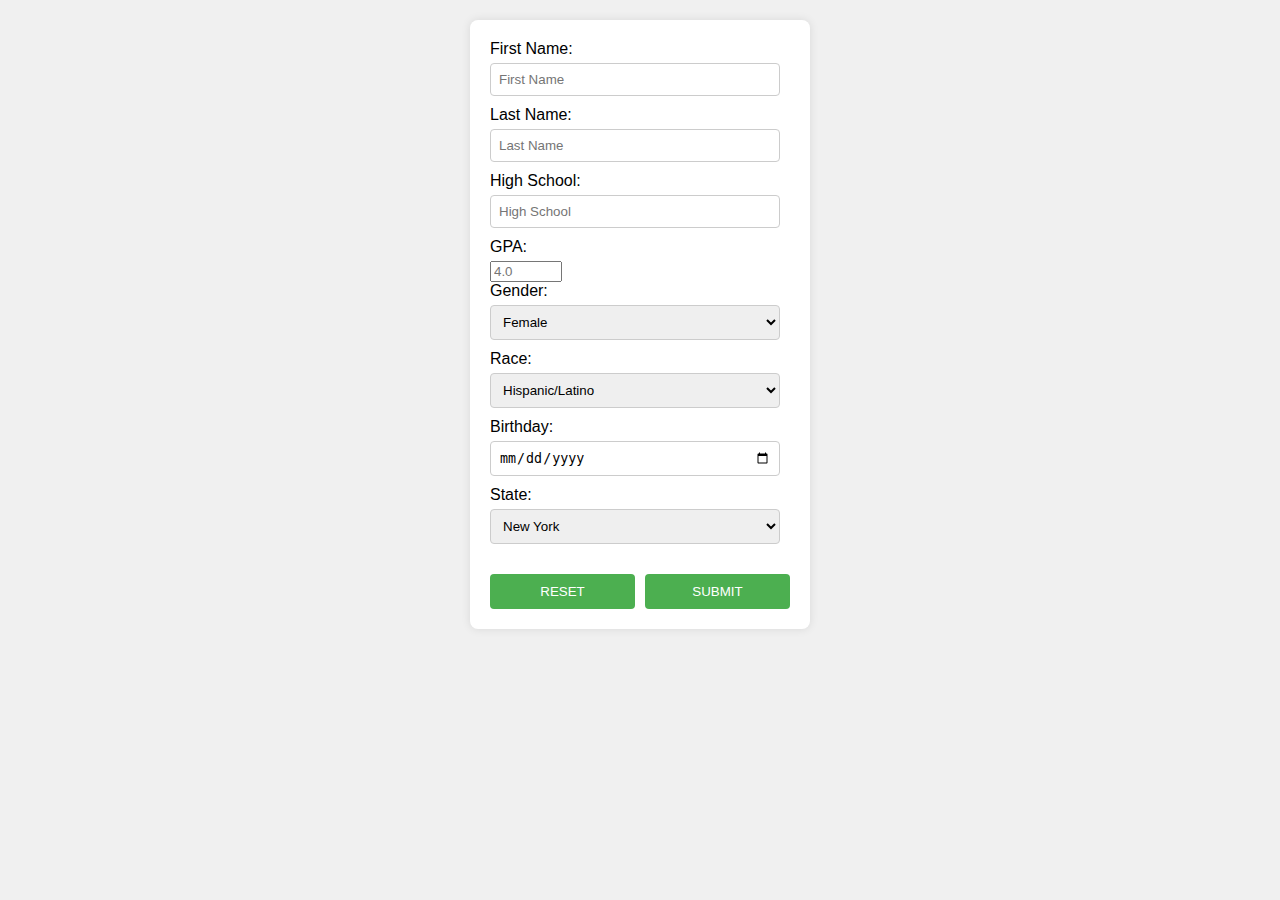
<file: website/index.html>
<!DOCTYPE html>
<html lang="en">
<head>
    <meta charset="UTF-8">
    <meta name="viewport" content="width=device-width, initial-scale=1.0">
    <title>How-to-Marymount</title>
    <link rel="stylesheet" href="style.css">
</head>
<body>
    <div id="formFillUp">
        <form id="myForm">
            <div>
                <label for="fname">First Name: </label>
                <input type="text" id="fname" name="fname" placeholder="First Name" required>

                <label for="lname">Last Name: </label>
                <input type="text" id="lname" name="lname" placeholder="Last Name" required>
            </div>
            <div>
                <label for="hschool">High School: </label>
                <input type="text" id="hschool" name="hschool" placeholder="High School" required>
                <label for="GPA">GPA: </label>
                <input type="number" id="GPA" name="GPA" placeholder="4.0" min="2.5" max="4.0" step="0.01" required>
            </div>
            <div>
                <label for="gender">Gender: </label>
                <select id="gender" name="gender" required>
                    <option value="Female">Female</option>
                    <option value="Male">Male</option>
                    <option value="Other">Other</option>
                </select>
                <label for="race">Race: </label>
                <select id="race" name="race" required>
                    <option value="hispanic">Hispanic/Latino</option>
                    <option value="americanIndian">American Indian/ Alaskan</option>
                    <option value="asian">Asian</option>
                    <option value="black">Black or African American</option>
                    <option value="hawaiian">Native Hawaiian</option>
                    <option value="multiple">Multiple Race</option>
                    <option value="white">White</option>
                    <option value="other">other</option>
                </select>
            </div>
            <div>
                <label for="bdate">Birthday: </label>
                <input type="date" id="bdate" name="bdate" required>
                <label for="state">State:</label>
                <select id="state" name="state" required>
                    <option value="AK">Alaska</option>
                    <option value="AZ">Arizona</option>
                    <option value="AR">Arkansas</option>
                    <option value="CA">California</option>
                    <option value="CO">Colorado</option>
                    <option value="CT">Connecticut</option>
                    <option value="DE">Delaware</option>
                    <option value="DC">District of Columbia</option>
                    <option value="FL">Florida</option>
                    <option value="GA">Georgia</option>
                    <option value="HI">Hawaii</option>
                    <option value="ID">Idaho</option>
                    <option value="IL">Illinois</option>
                    <option value="IN">Indiana</option>
                    <option value="IA">Iowa</option>
                    <option value="KS">Kansas</option>
                    <option value="KY">Kentucky</option>
                    <option value="LA">Louisiana</option>
                    <option value="ME">Maine</option>
                    <option value="MD">Maryland</option>
                    <option value="MA">Massachusetts</option>
                    <option value="MI">Michigan</option>
                    <option value="MN">Minnesota</option>
                    <option value="MS">Mississippi</option>
                    <option value="MO">Missouri</option>
                    <option value="MT">Montana</option>
                    <option value="NE">Nebraska</option>
                    <option value="NV">Nevada</option>
                    <option value="NH">New Hampshire</option>
                    <option value="NJ">New Jersey</option>
                    <option value="NM">New Mexico</option>
                    <option value="NY" selected>New York</option>
                    <option value="NC">North Carolina</option>
                    <option value="ND">North Dakota</option>
                    <option value="OH">Ohio</option>
                    <option value="OK">Oklahoma</option>
                    <option value="OR">Oregon</option>
                    <option value="PA">Pennsylvania</option>
                    <option value="RI">Rhode Island</option>
                    <option value="SC">South Carolina</option>
                    <option value="SD">South Dakota</option>
                    <option value="TN">Tennessee</option>
                    <option value="TX">Texas</option>
                    <option value="UT">Utah</option>
                    <option value="VT">Vermont</option>
                    <option value="VA">Virginia</option>
                    <option value="WA">Washington</option>
                    <option value="WV">West Virginia</option>
                    <option value="WI">Wisconsin</option>
                    <option value="WY">Wyoming</option>
                    <option value="AS">American Samoa</option>
                    <option value="GU">Guam</option>
                    <option value="MP">Northern Mariana Islands</option>
                    <option value="PR">Puerto Rico</option>
                    <option value="UM">United States Minor Outlying Islands</option>
                    <option value="VI">Virgin Islands</option>
                    <option value="NA">Not a US City</option>
                </select>
            </div>
            <div class="button-container">
                <input type="reset">
                <input type="submit">
            </div>
        </form>
    </div>

    <script>
        // Function to handle form submission
document.getElementById('myForm').addEventListener('submit', function(event) {
    event.preventDefault(); // Prevent form submission

    // Get form values
    var formData = {
        firstName: document.getElementById('fname').value,
        lastName: document.getElementById('lname').value,
        highSchool: document.getElementById('hschool').value,
        GPA: document.getElementById('GPA').value,
        gender: document.getElementById('gender').value,
        race: document.getElementById('race').value,
        birthday: document.getElementById('bdate').value,
        state: document.getElementById('state').value
    };

    // Encode form data as URL parameters
    var params = new URLSearchParams(formData).toString();

    // Redirect to thank you page with form data as URL parameters
    window.location.href = 'chat.html?' + params;
});

    </script>
</body>
</html>
</file>
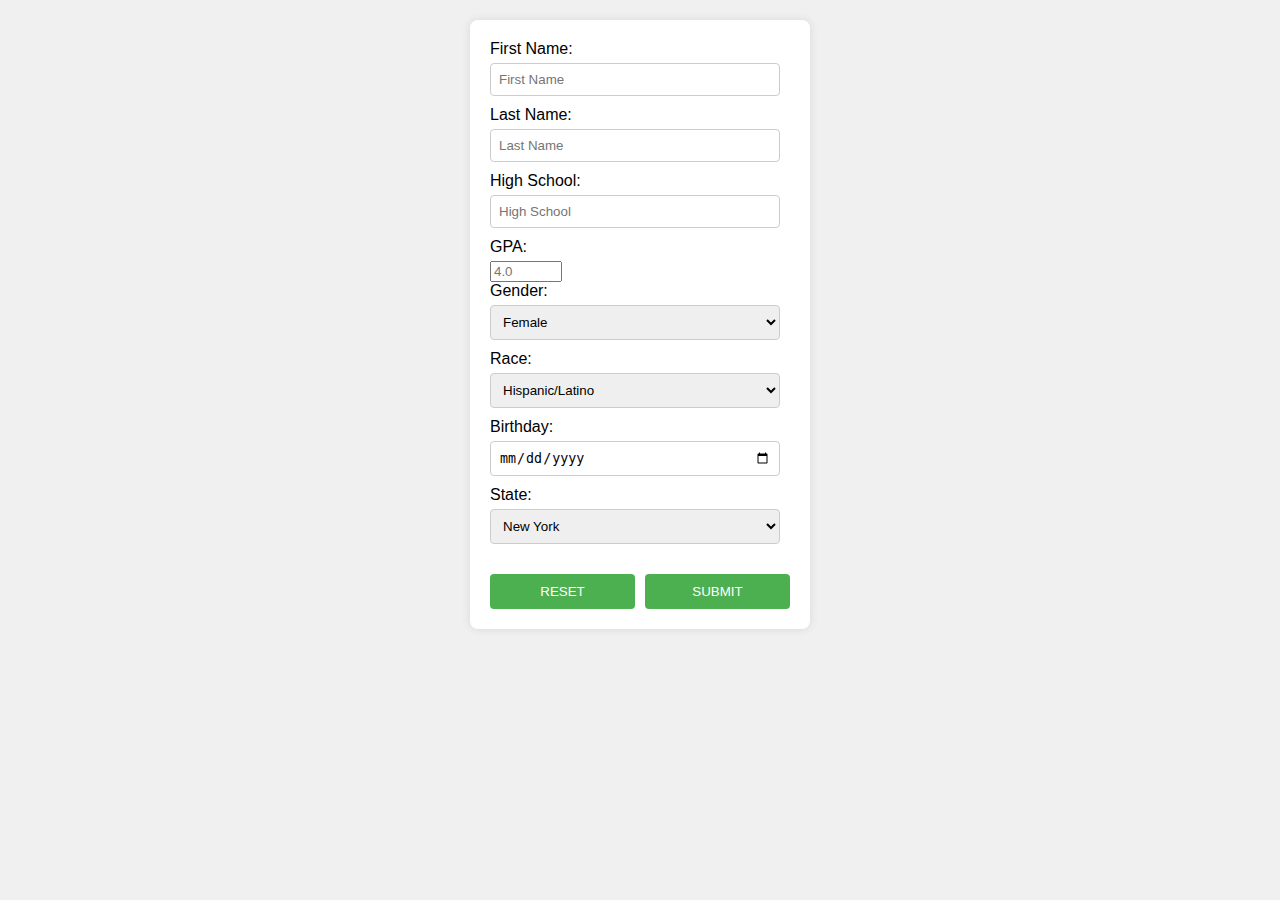
<file: website/form.html>
<!DOCTYPE html>
<html lang="en">
<head>
    <meta charset="UTF-8">
    <meta name="viewport" content="width=device-width, initial-scale=1.0">
    <title>How-to-Marymount</title>
    <link rel="stylesheet" href="style.css">
</head>
<body>
    <div id="formFillUp">
        <form id="myForm">
            <div>
                <label for="fname">First Name: </label>
                <input type="text" id="fname" name="fname" placeholder="First Name" required>

                <label for="lname">Last Name: </label>
                <input type="text" id="lname" name="lname" placeholder="Last Name" required>
            </div>
            <div>
                <label for="hschool">High School: </label>
                <input type="text" id="hschool" name="hschool" placeholder="High School" required>
                <label for="GPA">GPA: </label>
                <input type="number" id="GPA" name="GPA" placeholder="4.0" min="2.5" max="4.0" step="0.01" required>
            </div>
            <div>
                <label for="gender">Gender: </label>
                <select id="gender" name="gender" required>
                    <option value="Female">Female</option>
                    <option value="Male">Male</option>
                    <option value="Other">Other</option>
                </select>
                <label for="race">Race: </label>
                <select id="race" name="race" required>
                    <option value="hispanic">Hispanic/Latino</option>
                    <option value="americanIndian">American Indian/ Alaskan</option>
                    <option value="asian">Asian</option>
                    <option value="black">Black or African American</option>
                    <option value="hawaiian">Native Hawaiian</option>
                    <option value="multiple">Multiple Race</option>
                    <option value="white">White</option>
                    <option value="other">other</option>
                </select>
            </div>
            <div>
                <label for="bdate">Birthday: </label>
                <input type="date" id="bdate" name="bdate" required>
                <label for="state">State:</label>
                <select id="state" name="state" required>
                    <option value="AK">Alaska</option>
                    <option value="AZ">Arizona</option>
                    <option value="AR">Arkansas</option>
                    <option value="CA">California</option>
                    <option value="CO">Colorado</option>
                    <option value="CT">Connecticut</option>
                    <option value="DE">Delaware</option>
                    <option value="DC">District of Columbia</option>
                    <option value="FL">Florida</option>
                    <option value="GA">Georgia</option>
                    <option value="HI">Hawaii</option>
                    <option value="ID">Idaho</option>
                    <option value="IL">Illinois</option>
                    <option value="IN">Indiana</option>
                    <option value="IA">Iowa</option>
                    <option value="KS">Kansas</option>
                    <option value="KY">Kentucky</option>
                    <option value="LA">Louisiana</option>
                    <option value="ME">Maine</option>
                    <option value="MD">Maryland</option>
                    <option value="MA">Massachusetts</option>
                    <option value="MI">Michigan</option>
                    <option value="MN">Minnesota</option>
                    <option value="MS">Mississippi</option>
                    <option value="MO">Missouri</option>
                    <option value="MT">Montana</option>
                    <option value="NE">Nebraska</option>
                    <option value="NV">Nevada</option>
                    <option value="NH">New Hampshire</option>
                    <option value="NJ">New Jersey</option>
                    <option value="NM">New Mexico</option>
                    <option value="NY" selected>New York</option>
                    <option value="NC">North Carolina</option>
                    <option value="ND">North Dakota</option>
                    <option value="OH">Ohio</option>
                    <option value="OK">Oklahoma</option>
                    <option value="OR">Oregon</option>
                    <option value="PA">Pennsylvania</option>
                    <option value="RI">Rhode Island</option>
                    <option value="SC">South Carolina</option>
                    <option value="SD">South Dakota</option>
                    <option value="TN">Tennessee</option>
                    <option value="TX">Texas</option>
                    <option value="UT">Utah</option>
                    <option value="VT">Vermont</option>
                    <option value="VA">Virginia</option>
                    <option value="WA">Washington</option>
                    <option value="WV">West Virginia</option>
                    <option value="WI">Wisconsin</option>
                    <option value="WY">Wyoming</option>
                    <option value="AS">American Samoa</option>
                    <option value="GU">Guam</option>
                    <option value="MP">Northern Mariana Islands</option>
                    <option value="PR">Puerto Rico</option>
                    <option value="UM">United States Minor Outlying Islands</option>
                    <option value="VI">Virgin Islands</option>
                    <option value="NA">Not a US City</option>
                </select>
            </div>
            <div class="button-container">
                <input type="reset">
                <input type="submit">
            </div>
        </form>
    </div>

    <script>
        // Function to handle form submission
document.getElementById('myForm').addEventListener('submit', function(event) {
    event.preventDefault(); // Prevent form submission

    // Get form values
    var formData = {
        firstName: document.getElementById('fname').value,
        lastName: document.getElementById('lname').value,
        highSchool: document.getElementById('hschool').value,
        GPA: document.getElementById('GPA').value,
        gender: document.getElementById('gender').value,
        race: document.getElementById('race').value,
        birthday: document.getElementById('bdate').value,
        state: document.getElementById('state').value
    };

    // Encode form data as URL parameters
    var params = new URLSearchParams(formData).toString();

    // Redirect to thank you page with form data as URL parameters
    window.location.href = 'thank-you.html?' + params;
});

    </script>
</body>
</html>
</file>
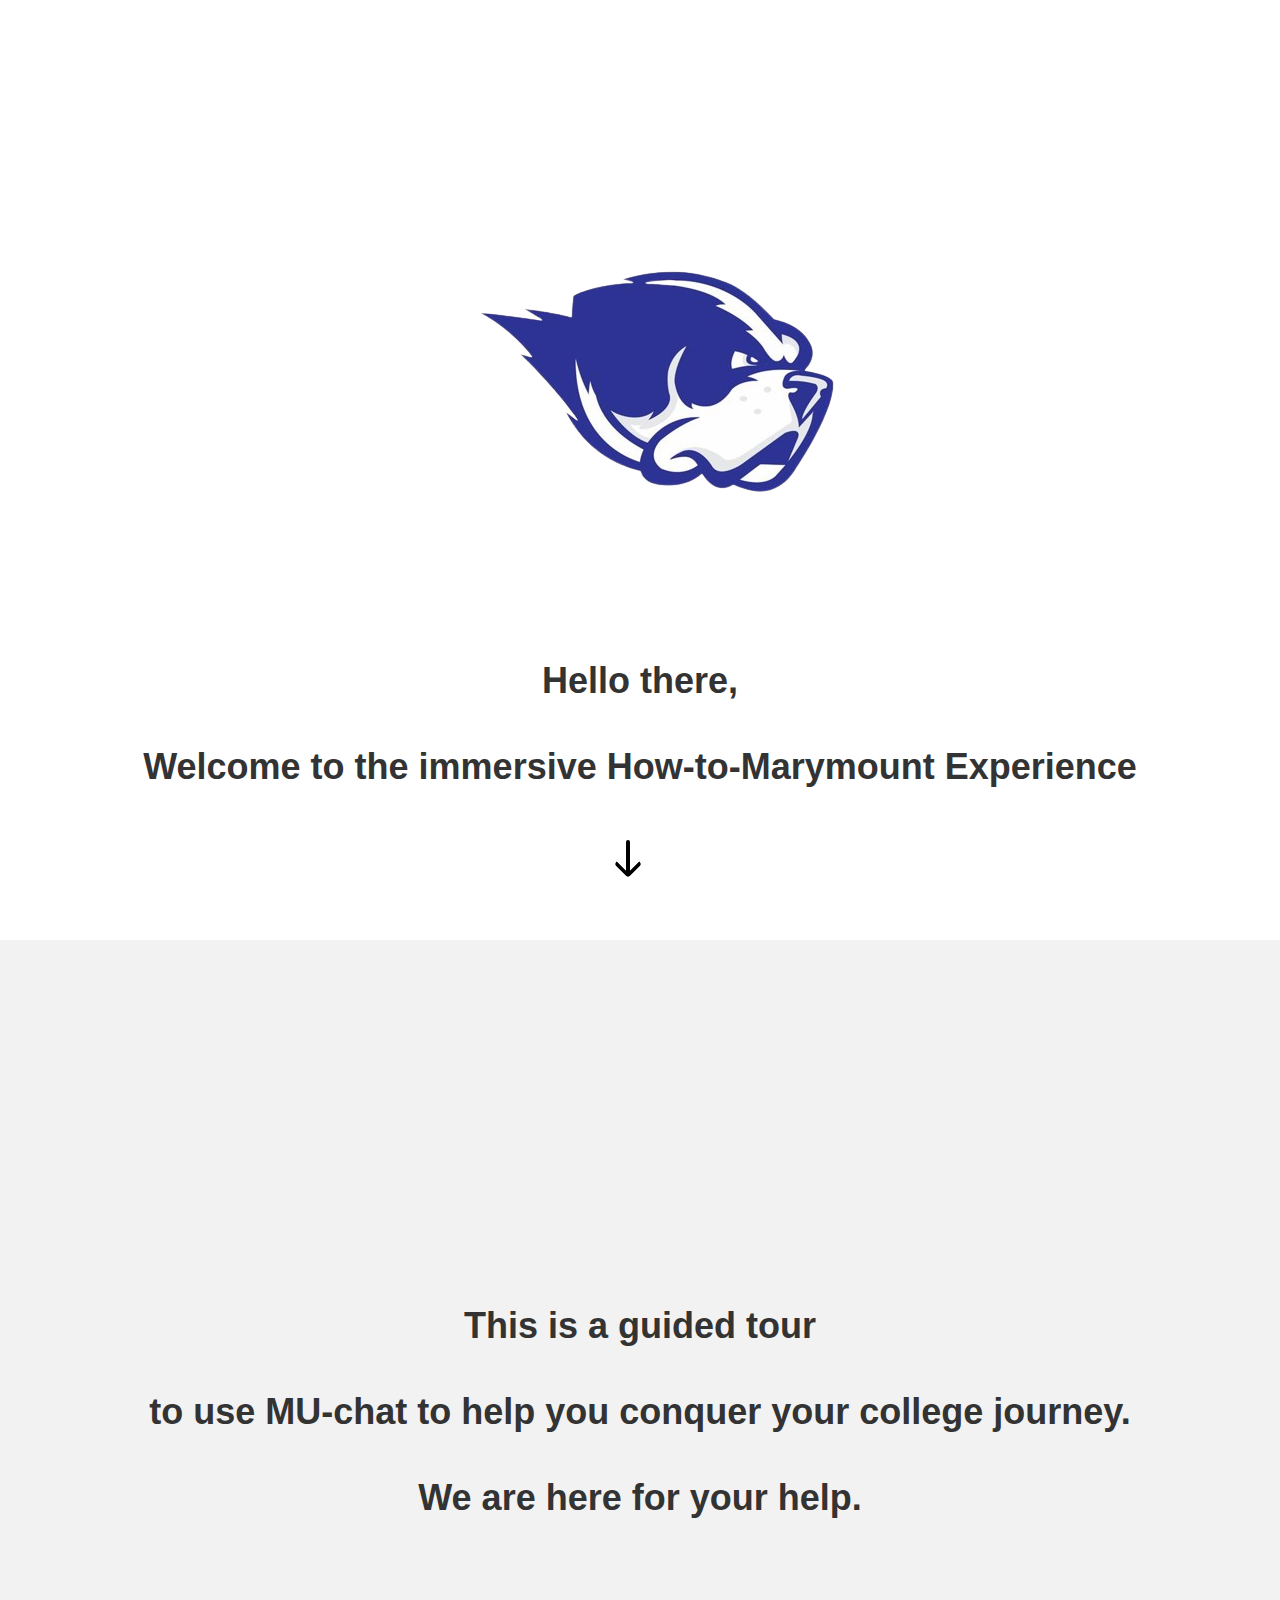
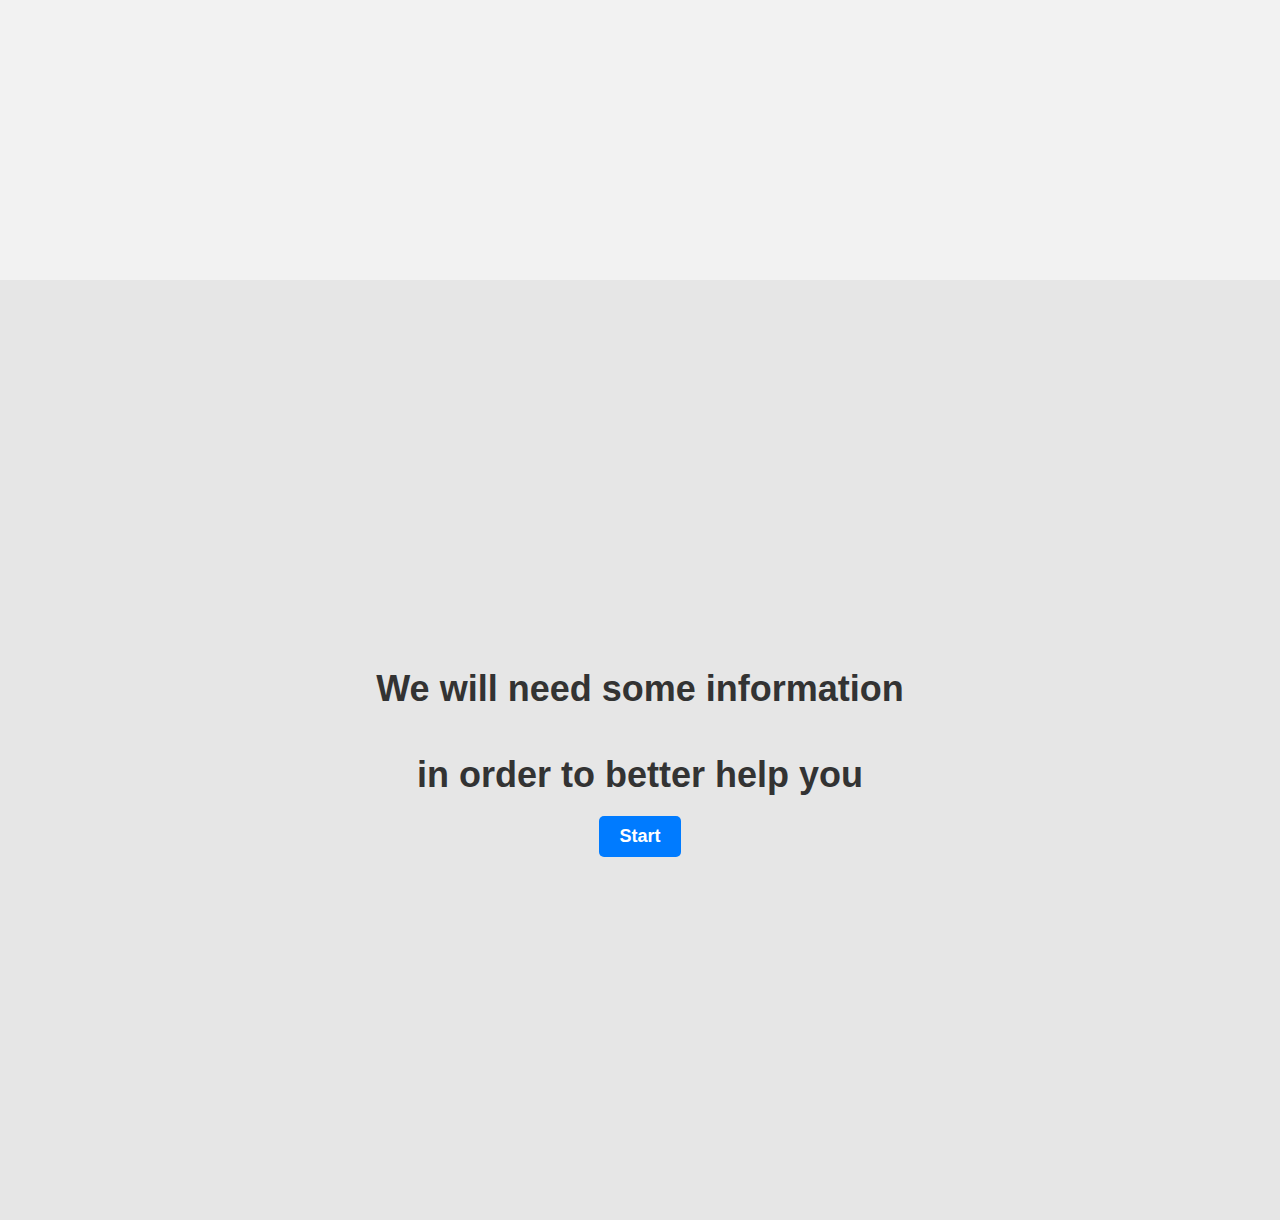
<file: website/main.html>
<!DOCTYPE html>
<html lang="en">
<head>
    <meta charset="UTF-8">
    <meta name="viewport" content="width=device-width, initial-scale=1.0">
    <title>How-to-Marymount</title>
    <link rel="stylesheet" href="page.css">
    <link rel="stylesheet" href="scroll-icon.js">
</head>
<body>
    <div class="container1">
        <a href="https://marymount.edu" target="_blank"><img src="marymount-logo.png" alt="Marymount Logo" class="marymount-logo"></a>
        <h1>Hello there,</h1>
        <h1>Welcome to the immersive How-to-Marymount Experience</h1>
    </div>
    <div class="container2">
        <h1>This is a guided tour</h1>
        <h1>to use MU-chat to help you conquer your college journey.</h1>
        <h1>We are here for your help.</h1>
    </div>
    <div class="container3">
        <h1>We will need some information</h1>
        <h1>in order to better help you</h1>
        <button onclick="window.location.href='index.html'">Start</button>
    </div>

    <div class="down-arrow"></div>

    <script src="scroll-icon.js"></script>
</body>
</html>
</file>
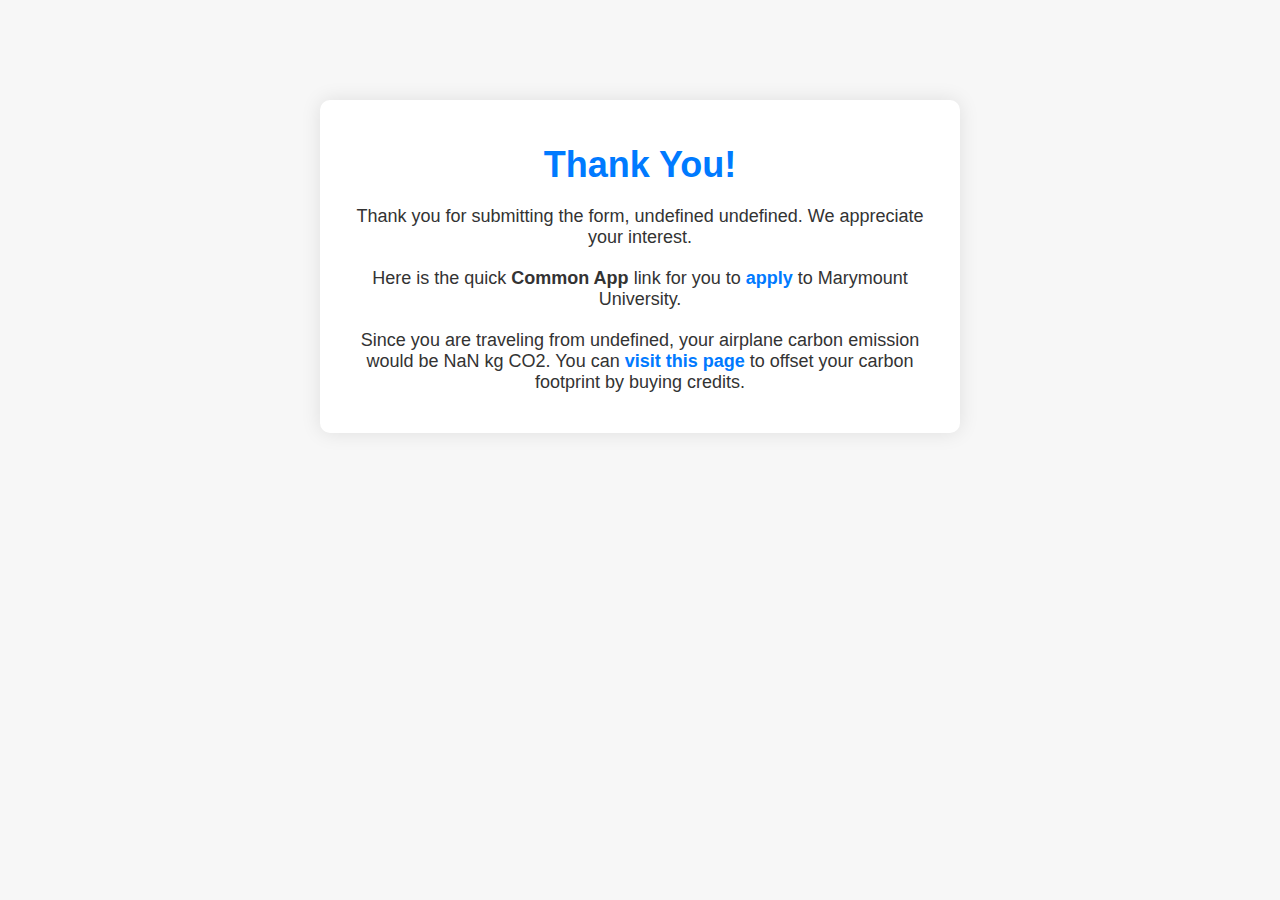
<file: website/thank-you.html>
<!DOCTYPE html>
<html lang="en">
<head>
    <meta charset="UTF-8">
    <meta name="viewport" content="width=device-width, initial-scale=1.0">
    <title>Thank You</title>
    <link rel="stylesheet" href="thankyou.css">
    <link rel="stylesheet" href="thankyou.js">


</head>
<body>
    <div id="thankYouMessage">
        <h1>Thank You!</h1>
        <p>Thank you for submitting the form, <span id="fullName"></span>. We appreciate your interest.</p>
        <p>Here is the quick <b>Common App</b> link for you to <a href='https://apply.commonapp.org/login?ma=530&tref=3003' target='_blank'>apply</a> to Marymount University.</p>
        <p id="carbonEmission"></p>
        <p id="ethnicityClubs"></p>
    </div>

    <script src="thankyou.js"></script>
</body>
</html>
</file>
<file: website/style.css>
body {
    font-family: Arial, sans-serif;
    background-color: #f0f0f0;
    margin: 0;
    padding: 0;
}

#formFillUp {
    background-color: #fff;
    width: 300px;
    margin: 20px auto;
    padding: 20px;
    border-radius: 8px;
    box-shadow: 0 0 10px rgba(0, 0, 0, 0.1);
}

label {
    display: block;
    margin-bottom: 5px;
}

input[type="text"],
input[type="date"],
select {
    width: calc(100% - 10px);
    padding: 8px;
    margin-bottom: 10px;
    border: 1px solid #ccc;
    border-radius: 4px;
    box-sizing: border-box;
}

input[type="reset"],
input[type="submit"] {
    background-color: #4caf50;
    color: #fff;
    border: none;
    padding: 10px 20px;
    text-transform: uppercase;
    cursor: pointer;
    border-radius: 4px;
    transition: background-color 0.3s;
}

input[type="reset"],
input[type="submit"] {
background-color: #4caf50;
color: #fff;
border: none;
padding: 10px 15px; /* Adjust padding to your preference */
text-transform: uppercase;
cursor: pointer;
border-radius: 4px;
transition: background-color 0.3s;
width: auto; /* Set width to auto to adjust according to content */
}

.button-container {
display: flex;
justify-content: space-between;
margin-top: 20px;
}

.button-container input[type="reset"],
.button-container input[type="submit"] {
flex: none; /* Don't allow flex to stretch buttons */
margin: 0;
width: calc(50% - 5px); /* Adjust width of buttons */
}
</file>
<file: website/page.css>
/* Global styles */
body {
    font-family: 'SF Pro', sans-serif;
    margin: 0;
    padding: 0;
    background-color: #f7f7f7;
    display: flex;
    flex-direction: column;
    overflow-y: scroll;
}

.container1,
.container2,
.container3 {
    display: flex;
    flex-direction: column;
    justify-content: center;
    align-items: center;
    height: 100vh; /* Set container height to 100% of viewport height */
    padding: 20px;
    text-align: center;
    scroll-snap-align: start; /* Snap container to the start of the viewport */
}

.container1 {
    background-color: #ffffff; /* Optional: Container background color */
}

.container2 {
    background-color: #f2f2f2; /* Optional: Container background color */
}

.container3 {
    background-color: #e6e6e6; /* Optional: Container background color */
}

h1 {
    font-size: 36px;
    font-weight: bold;
    margin-bottom: 20px;
    color: #333;
}

button {
    font-size: 18px;
    font-weight: bold;
    padding: 10px 20px;
    border: none;
    border-radius: 5px;
    background-color: #007bff;
    color: #fff;
    cursor: pointer;
    transition: background-color 0.3s;
}

button:hover {
    background-color: #bdc3c9;
}


.down-arrow {
    position: absolute;
    top: calc(100vh - 60px);
    left: calc(50% - 14px);
    width: 0;
    height: 30px;
    border: 2px solid;
    border-radius: 2px;
    animation: jumpInfinite 1.5s infinite;
  }
  
  .down-arrow:after {
    content: " ";
    position: absolute;
    top: 12px;
    left: -10px;
    width: 16px;
    height: 16px;
    border-bottom: 4px solid;
    border-right: 4px solid;
    border-radius: 4px;
    transform: rotateZ(45deg);
  }
  @keyframes jumpInfinite {
    0% {
      margin-top: 0;
    }
    50% {
      margin-top: 20px;
    }
    100% {
      margin-top: 0;
    }
  }
</file>
<file: website/thankyou.css>
body {
    font-family: 'SF Pro', sans-serif;
    margin: 0;
    padding: 0;
    background-color: #f7f7f7;
}

#thankYouMessage {
    max-width: 600px;
    margin: 100px auto;
    padding: 20px;
    text-align: center;
    background-color: #ffffff;
    border-radius: 10px;
    box-shadow: 0px 0px 20px rgba(0, 0, 0, 0.1);
}

h1 {
    font-size: 36px;
    font-weight: bold;
    color: #007aff; /* Apple blue */
    margin-bottom: 20px;
}

p {
    font-size: 18px;
    color: #333;
    margin-bottom: 20px;
}

#carbonEmission {
    color: #333;
    margin-bottom: 20px;
}

#ethnicityClubs {
    color: #333;
    margin-bottom: 20px;
}

a {
    color: #007aff; /* Apple blue */
    text-decoration: none;
    font-weight: bold;
}

a:hover {
    text-decoration: underline;
}
</file>
